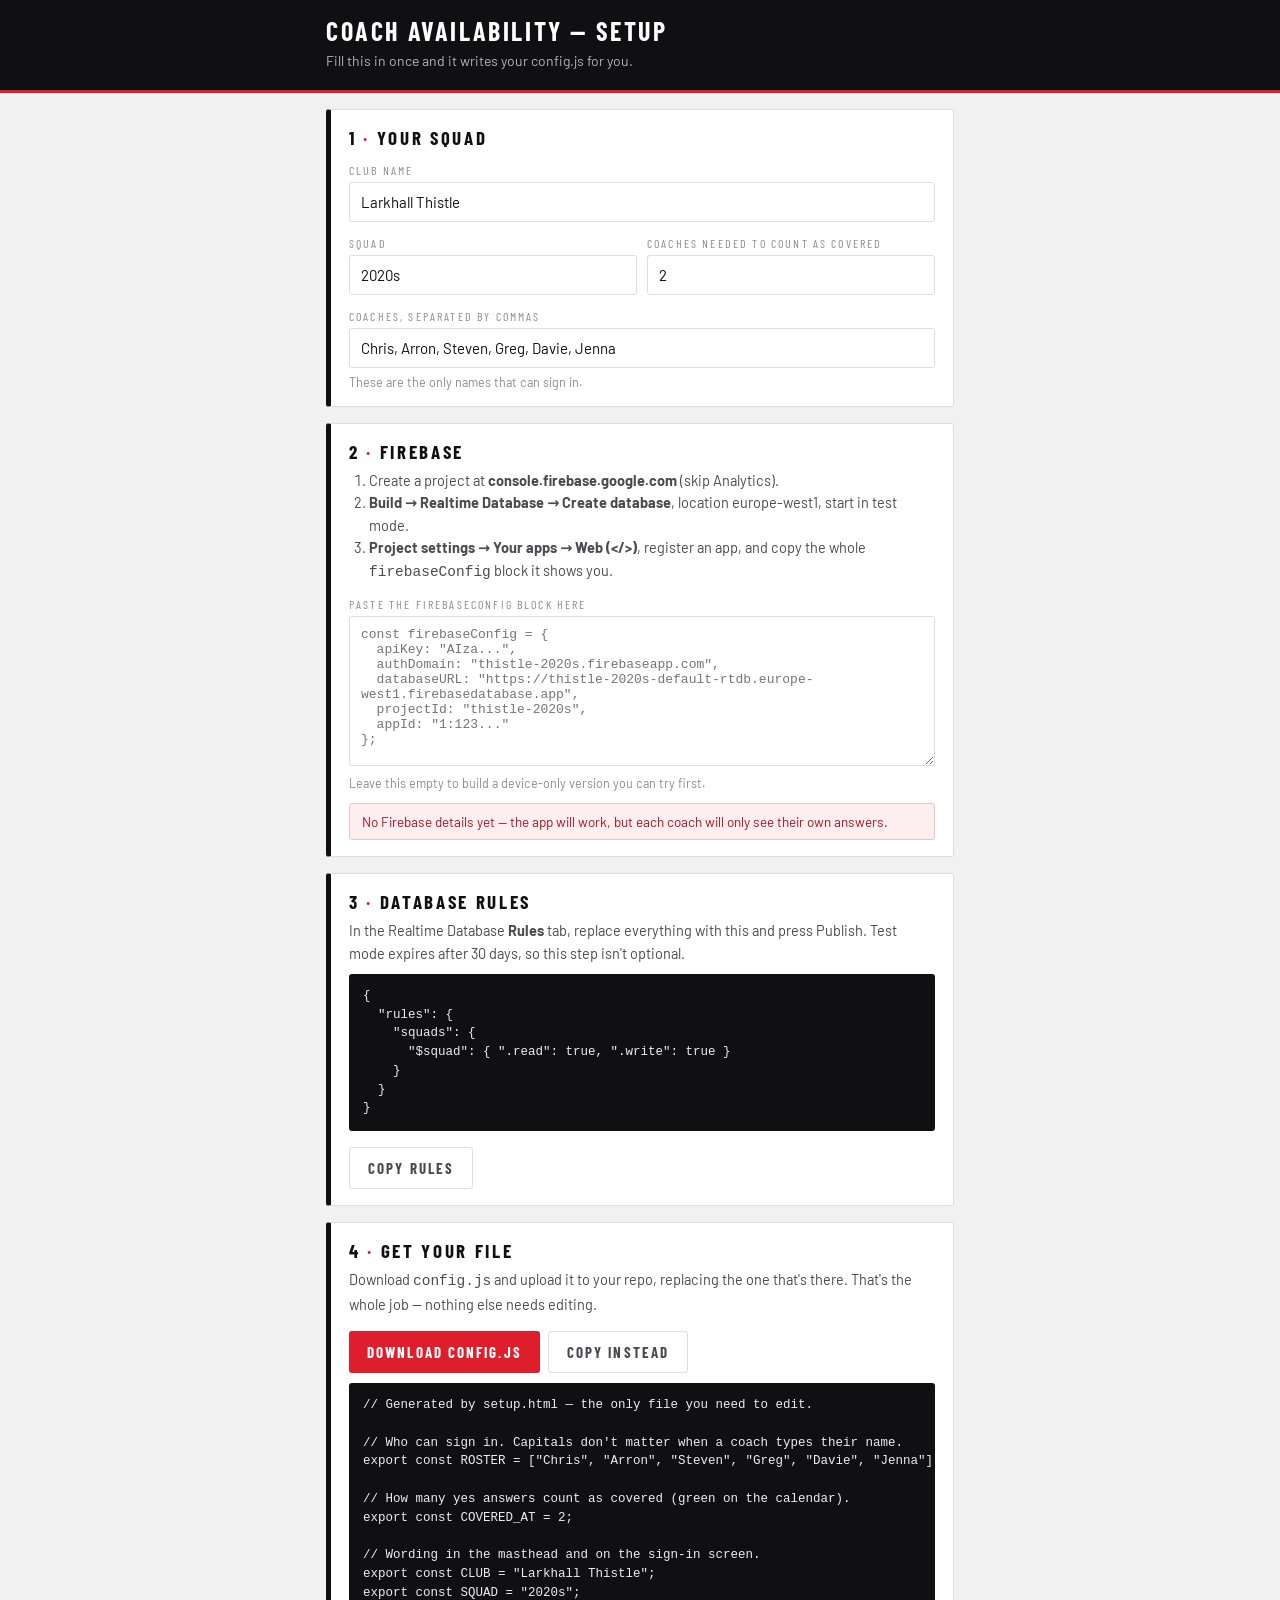
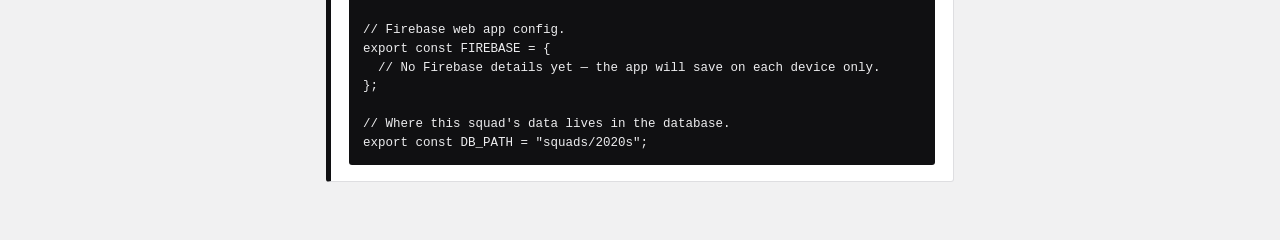
<file: setup.html>
<!DOCTYPE html>
<html lang="en-GB">
<head>
<meta charset="utf-8" />
<meta name="viewport" content="width=device-width, initial-scale=1" />
<title>Setup — Coach Availability</title>
<link rel="preconnect" href="https://fonts.googleapis.com" />
<link rel="preconnect" href="https://fonts.gstatic.com" crossorigin />
<link href="https://fonts.googleapis.com/css2?family=Barlow+Condensed:wght@600;700&family=Barlow:wght@400;500;600&family=Barlow:wght@400&display=swap" rel="stylesheet" />
<style>
  :root { --ink:#101012; --ink2:#4A4A50; --ink3:#8A8A92; --line:#DEDEE1; --red:#DE1E2D;
          --green:#1E8A4B; --disp:'Barlow Condensed',Arial Narrow,sans-serif; --body:'Barlow',system-ui,sans-serif; }
  * { box-sizing: border-box; }
  body { margin:0; background:#F1F1F2; color:var(--ink); font-family:var(--body); padding:0 0 60px; }
  header { background:var(--ink); color:#fff; border-bottom:3px solid var(--red); padding:18px 0; }
  .wrap { max-width:660px; margin:0 auto; padding:0 16px; }
  h1 { font-family:var(--disp); font-weight:700; letter-spacing:.1em; text-transform:uppercase;
       font-size:26px; margin:0; line-height:1; }
  header p { margin:6px 0 0; color:#B4B4BC; font-size:14px; }
  .step { background:#fff; border:1px solid var(--line); border-left:5px solid var(--ink);
          border-radius:3px; padding:16px 18px; margin-top:16px; }
  .step[data-done="true"] { border-left-color:var(--green); }
  h2 { font-family:var(--disp); font-size:19px; letter-spacing:.14em; text-transform:uppercase; margin:0 0 6px; }
  h2 span { color:var(--red); }
  p, li { font-size:14.5px; color:var(--ink2); line-height:1.55; }
  p { margin:0 0 10px; }
  ol { margin:0 0 4px; padding-left:20px; }
  label { display:block; font-family:var(--disp); font-size:12px; letter-spacing:.18em;
          text-transform:uppercase; color:var(--ink3); margin:14px 0 5px; }
  input, textarea { width:100%; padding:10px 11px; border:1.5px solid var(--line); border-radius:3px;
          font-family:var(--body); font-size:15px; color:var(--ink); background:#fff; }
  textarea { font-family:ui-monospace,Menlo,Consolas,monospace; font-size:13px; min-height:150px; resize:vertical; }
  input:focus, textarea:focus { outline:2px solid var(--red); outline-offset:1px; border-color:var(--red); }
  .row { display:flex; gap:10px; flex-wrap:wrap; }
  .row > * { flex:1 1 180px; min-width:0; }
  button { font-family:var(--disp); font-size:15px; font-weight:700; letter-spacing:.14em;
           text-transform:uppercase; border:0; border-radius:3px; padding:11px 18px; cursor:pointer; }
  .primary { background:var(--red); color:#fff; }
  .primary:hover { background:#A81422; }
  .primary:disabled { background:#C4C4CA; cursor:not-allowed; }
  .ghost { background:#fff; color:var(--ink2); border:1.5px solid var(--line); }
  .ghost:hover { border-color:var(--ink); color:var(--ink); }
  .actions { display:flex; gap:8px; margin-top:16px; flex-wrap:wrap; }
  pre { background:#101012; color:#EDEDEF; padding:13px 14px; border-radius:3px; overflow-x:auto;
        font-size:12.5px; line-height:1.5; margin:10px 0 0; }
  .status { font-size:13.5px; margin-top:12px; padding:9px 12px; border-radius:3px; }
  .ok { background:#EAF6EF; border:1px solid #B7DEC7; color:#146137; }
  .bad { background:#FDEEEF; border:1px solid #F6BFC4; color:#A81422; }
  .field-note { font-size:12.5px; color:var(--ink3); margin-top:6px; }
</style>
</head>
<body>
<header><div class="wrap">
  <h1>Coach Availability — Setup</h1>
  <p>Fill this in once and it writes your config.js for you.</p>
</div></header>

<div class="wrap">

  <div class="step">
    <h2>1 <span>·</span> Your squad</h2>
    <label for="club">Club name</label>
    <input id="club" value="Larkhall Thistle" />
    <div class="row">
      <div>
        <label for="squad">Squad</label>
        <input id="squad" value="2020s" />
      </div>
      <div>
        <label for="covered">Coaches needed to count as covered</label>
        <input id="covered" type="number" min="1" max="10" value="2" />
      </div>
    </div>
    <label for="roster">Coaches, separated by commas</label>
    <input id="roster" value="Chris, Arron, Steven, Greg, Davie, Jenna" />
    <div class="field-note">These are the only names that can sign in.</div>
  </div>

  <div class="step">
    <h2>2 <span>·</span> Firebase</h2>
    <ol>
      <li>Create a project at <strong>console.firebase.google.com</strong> (skip Analytics).</li>
      <li><strong>Build → Realtime Database → Create database</strong>, location europe-west1, start in test mode.</li>
      <li><strong>Project settings → Your apps → Web (&lt;/&gt;)</strong>, register an app, and copy the whole <code>firebaseConfig</code> block it shows you.</li>
    </ol>
    <label for="paste">Paste the firebaseConfig block here</label>
    <textarea id="paste" spellcheck="false" placeholder="const firebaseConfig = {&#10;  apiKey: &quot;AIza...&quot;,&#10;  authDomain: &quot;thistle-2020s.firebaseapp.com&quot;,&#10;  databaseURL: &quot;https://thistle-2020s-default-rtdb.europe-west1.firebasedatabase.app&quot;,&#10;  projectId: &quot;thistle-2020s&quot;,&#10;  appId: &quot;1:123...&quot;&#10;};"></textarea>
    <div class="field-note">Leave this empty to build a device-only version you can try first.</div>
    <div id="parse"></div>
  </div>

  <div class="step">
    <h2>3 <span>·</span> Database rules</h2>
    <p>In the Realtime Database <strong>Rules</strong> tab, replace everything with this and press Publish. Test mode expires after 30 days, so this step isn't optional.</p>
    <pre id="rules">{
  "rules": {
    "squads": {
      "$squad": { ".read": true, ".write": true }
    }
  }
}</pre>
    <div class="actions"><button class="ghost" id="copyRules">Copy rules</button></div>
  </div>

  <div class="step">
    <h2>4 <span>·</span> Get your file</h2>
    <p>Download <code>config.js</code> and upload it to your repo, replacing the one that's there. That's the whole job — nothing else needs editing.</p>
    <div class="actions">
      <button class="primary" id="download">Download config.js</button>
      <button class="ghost" id="copyConfig">Copy instead</button>
    </div>
    <div id="status"></div>
    <pre id="preview"></pre>
  </div>

</div>

<script>
const $ = (id) => document.getElementById(id);
const KEYS = ["apiKey","authDomain","databaseURL","projectId","storageBucket","messagingSenderId","appId"];

// Lenient on purpose — copes with the JS snippet, bare braces, or JSON.
function parseConfig(text) {
  const out = {};
  const re = /["']?([A-Za-z]+)["']?\s*:\s*["'`]([^"'`]+)["'`]/g;
  let m;
  while ((m = re.exec(text)) !== null) {
    if (KEYS.includes(m[1])) out[m[1]] = m[2].trim();
  }
  return out;
}

const currentConfig = () => parseConfig($("paste").value);
const quote = (s) => '"' + String(s).replace(/\\/g, "\\\\").replace(/"/g, '\\"') + '"';

function buildFile() {
  const club = $("club").value.trim() || "Larkhall Thistle";
  const squad = $("squad").value.trim() || "2020s";
  const covered = Math.max(1, Math.min(10, Number($("covered").value) || 2));
  const roster = $("roster").value.split(",").map((s) => s.trim()).filter(Boolean);
  const cfg = currentConfig();
  const slug = squad.toLowerCase().replace(/[^a-z0-9-]+/g, "-").replace(/^-|-$/g, "") || "squad";

  const found = KEYS.filter((k) => cfg[k]);
  const fb = found.length
    ? "{\n" + found.map((k) => "  " + k + ": " + quote(cfg[k]) + ",").join("\n") + "\n}"
    : "{\n  // No Firebase details yet — the app will save on each device only.\n}";

  return [
    "// Generated by setup.html — the only file you need to edit.",
    "",
    "// Who can sign in. Capitals don't matter when a coach types their name.",
    "export const ROSTER = [" + roster.map(quote).join(", ") + "];",
    "",
    "// How many yes answers count as covered (green on the calendar).",
    "export const COVERED_AT = " + covered + ";",
    "",
    "// Wording in the masthead and on the sign-in screen.",
    "export const CLUB = " + quote(club) + ";",
    "export const SQUAD = " + quote(squad) + ";",
    "",
    "// Firebase web app config.",
    "export const FIREBASE = " + fb + ";",
    "",
    "// Where this squad's data lives in the database.",
    "export const DB_PATH = " + quote("squads/" + slug) + ";",
    "",
  ].join("\n");
}

function refresh() {
  const cfg = currentConfig();
  const found = KEYS.filter((k) => cfg[k]);
  const pasted = $("paste").value.trim().length > 0;
  const step = $("paste").closest(".step");

  let msg;
  if (!pasted) {
    msg = '<div class="status bad">No Firebase details yet — the app will work, but each coach will only see their own answers.</div>';
    step.dataset.done = "false";
  } else if (!cfg.databaseURL) {
    msg = '<div class="status bad">Found ' + found.length + ' values but no databaseURL. Open Realtime Database in Firebase and copy the URL shown at the top — without it nothing is shared.</div>';
    step.dataset.done = "false";
  } else {
    msg = '<div class="status ok">Looks right — found ' + found.join(", ") + '.</div>';
    step.dataset.done = "true";
  }
  $("parse").innerHTML = msg;
  $("preview").textContent = buildFile();
}

["club","squad","covered","roster","paste"].forEach((id) => $(id).addEventListener("input", refresh));

$("download").addEventListener("click", () => {
  const blob = new Blob([buildFile()], { type: "text/javascript" });
  const a = document.createElement("a");
  a.href = URL.createObjectURL(blob);
  a.download = "config.js";
  document.body.appendChild(a);
  a.click();
  a.remove();
  URL.revokeObjectURL(a.href);
  $("status").innerHTML = '<div class="status ok">Downloaded. Upload it to your repo, replacing the config.js that is there.</div>';
});

async function copy(text, where) {
  try {
    await navigator.clipboard.writeText(text);
    $(where).innerHTML = '<div class="status ok">Copied.</div>';
  } catch (e) {
    $(where).innerHTML = '<div class="status bad">Could not copy automatically — select the text below and copy it by hand.</div>';
  }
}

$("copyConfig").addEventListener("click", () => copy(buildFile(), "status"));
$("copyRules").addEventListener("click", () => copy($("rules").textContent, "status"));

refresh();
</script>
</body>
</html>
</file>
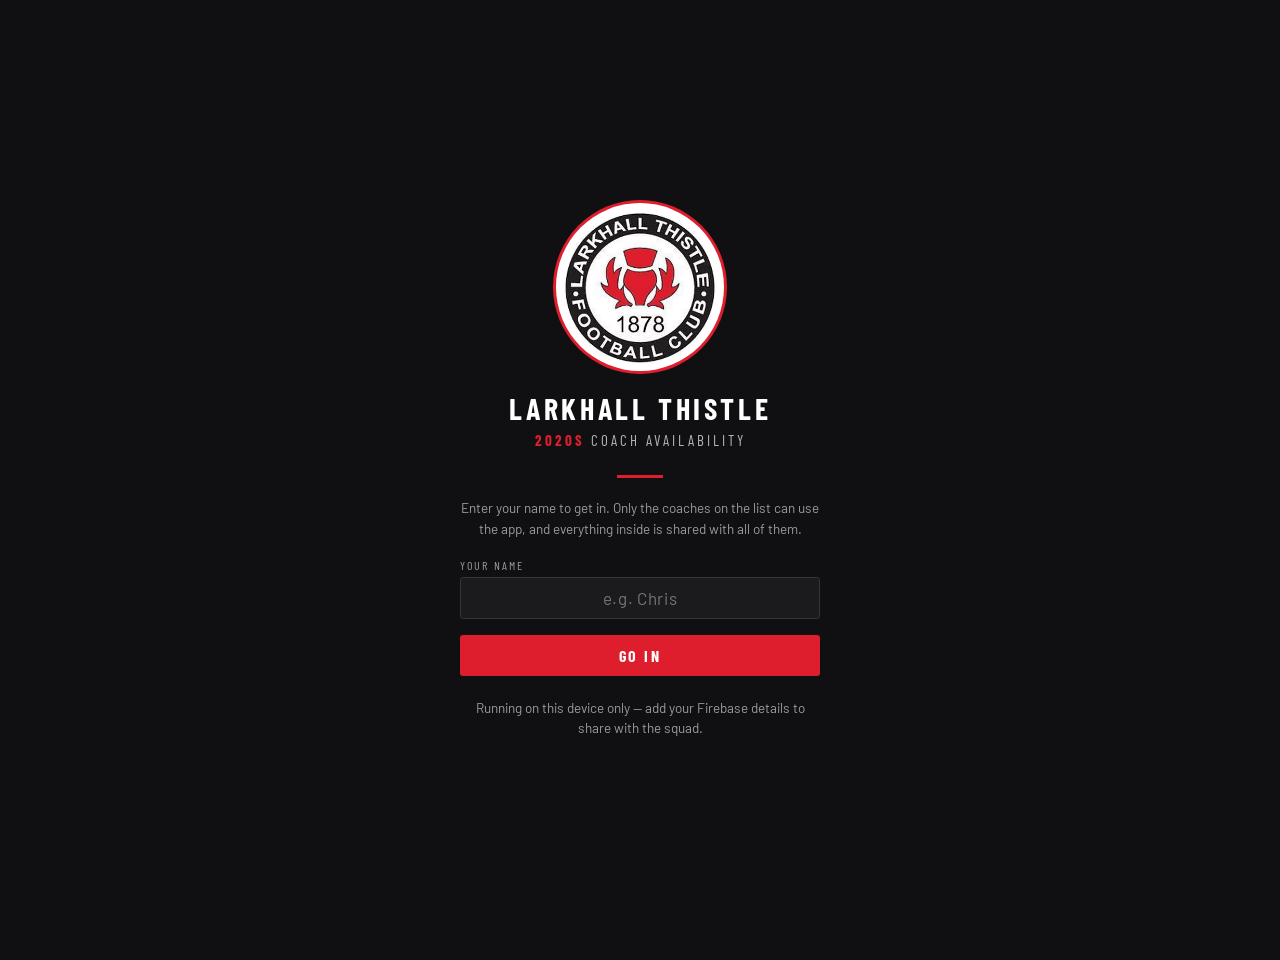
<file: standalone.html>
<!DOCTYPE html>
<html lang="en-GB">
<head>
<meta charset="utf-8" />
<meta name="viewport" content="width=device-width, initial-scale=1, viewport-fit=cover" />
<title>Larkhall Thistle 2020s — Coach Availability</title>
<meta name="description" content="Who's covering training and games for the Larkhall Thistle 2020s." />
<meta name="theme-color" content="#101012" />
<meta property="og:title" content="Larkhall Thistle 2020s — Coach Availability" />
<meta property="og:description" content="Say yes, maybe or no to training and games." />
<meta property="og:type" content="website" />
<link rel="icon" href="[data-uri]" />
<link rel="apple-touch-icon" href="[data-uri]" />
<meta name="apple-mobile-web-app-capable" content="yes" />
<meta name="apple-mobile-web-app-status-bar-style" content="black" />
<meta name="apple-mobile-web-app-title" content="Thistle 2020s" />
<link rel="preconnect" href="https://fonts.googleapis.com" />
<link rel="preconnect" href="https://fonts.gstatic.com" crossorigin />
<link href="https://fonts.googleapis.com/css2?family=Barlow+Condensed:wght@500;600;700&family=Barlow:wght@400;500;600;700&display=swap" rel="stylesheet" />
<style>
/* Larkhall Thistle 2020s — Coach Availability */
html, body { margin: 0; padding: 0; background: #F1F1F2; }
body { -webkit-tap-highlight-color: rgba(222,30,45,.15); }
.ca * { box-sizing: border-box; }
.ca {
  --ink: #101012;
  --ink-2: #4A4A50;
  --ink-3: #8A8A92;
  --paper: #F1F1F2;
  --card: #FFFFFF;
  --line: #DEDEE1;
  --red: #DE1E2D;
  --red-dk: #A81422;
  --red-soft: #F6BFC4;
  --green: #1E8A4B;
  --disp: 'Barlow Condensed', 'Arial Narrow', system-ui, sans-serif;
  --body: 'Barlow', system-ui, -apple-system, sans-serif;
  font-family: var(--body);
  background: var(--paper);
  color: var(--ink);
  min-height: 100vh;
  padding: 0 0 52px;
  -webkit-font-smoothing: antialiased;
}
.ca .wrap { max-width: 640px; margin: 0 auto; padding: 0 14px; }

/* ---- masthead ---- */
.ca .top { position: relative; background: var(--ink); color: #fff; overflow: hidden;
  border-bottom: 3px solid var(--red); padding: 15px 0 16px; margin-bottom: 18px; }
.ca .watermark { position: absolute; right: -34px; top: -30px; width: 190px; opacity: .07;
  pointer-events: none; user-select: none; }
.ca .toprow { position: relative; display: flex; align-items: center; gap: 13px; }
.ca .crest { width: 50px; height: 50px; flex: none; border-radius: 50%; background: #fff; padding: 2px; }
.ca .club { flex: 1; min-width: 0; }
.ca .club h1 { margin: 0; font-family: var(--disp); font-weight: 700; font-size: 25px; line-height: .98;
  letter-spacing: .1em; text-transform: uppercase; }
.ca .club .sub { display: flex; align-items: baseline; gap: 7px; margin-top: 4px;
  font-family: var(--disp); font-size: 15px; letter-spacing: .17em; text-transform: uppercase; color: #B4B4BC; }
.ca .club .sub b { color: var(--red); font-weight: 700; letter-spacing: .1em; }
.ca .who { display: inline-flex; align-items: center; justify-content: center; gap: 8px;
  background: rgba(255,255,255,.08); border: 1px solid rgba(255,255,255,.18); color: #fff;
  border-radius: 999px; padding: 4px 13px 4px 4px; cursor: pointer; flex: none; line-height: 1; }
.ca .who .name { display: block; font-family: var(--disp); font-size: 15px; font-weight: 600;
  letter-spacing: .08em; text-transform: uppercase; line-height: 1; margin-right: -.08em;
  padding-top: 2px; }
.ca .who .chip { width: 28px; height: 28px; font-size: 13px; background: var(--red);
  border: 1.5px solid var(--red); color: #fff; }
.ca .who:hover { background: rgba(255,255,255,.16); }

/* ---- tabs ---- */
.ca .tabs { display: flex; border: 1.5px solid var(--ink); border-radius: 4px; overflow: hidden; margin-bottom: 16px; }
.ca .tab { flex: 1; border: 0; background: #fff; padding: 10px 0; font-family: var(--disp); font-size: 16px;
  font-weight: 600; letter-spacing: .16em; text-transform: uppercase; color: var(--ink-2); cursor: pointer; }
.ca .tab + .tab { border-left: 1.5px solid var(--ink); }
.ca .tab[data-on="true"] { background: var(--ink); color: #fff; }

/* ---- calendar ---- */
.ca .cal { background: var(--card); border: 1.5px solid var(--ink); border-radius: 4px; padding: 12px 10px 6px; }
.ca .calhead { display: flex; align-items: center; justify-content: space-between; padding: 2px 4px 12px; }
.ca .month { font-family: var(--disp); font-size: 22px; font-weight: 700; letter-spacing: .16em; text-transform: uppercase; }
.ca .month b { color: var(--red); font-weight: 700; }
.ca .nav { display: flex; gap: 6px; }
.ca .navbtn { width: 34px; height: 34px; border-radius: 3px; border: 1.5px solid var(--ink);
  background: #fff; color: var(--ink); font-size: 16px; line-height: 1; cursor: pointer; }
.ca .navbtn:hover { background: var(--ink); color: #fff; }
.ca .dow { display: grid; grid-template-columns: repeat(7,1fr); gap: 2px; margin-bottom: 5px;
  border-bottom: 1px solid var(--line); padding-bottom: 6px; }
.ca .dow div { text-align: center; font-family: var(--disp); font-size: 12px; letter-spacing: .18em;
  color: var(--ink-3); text-transform: uppercase; }
.ca .grid { display: grid; grid-template-columns: repeat(7,1fr); gap: 2px; }
.ca .cell { aspect-ratio: 1 / 1.05; border: 0; background: transparent; border-radius: 3px; cursor: pointer;
  display: flex; flex-direction: column; align-items: center; justify-content: flex-start;
  padding: 6px 2px 4px; gap: 5px; font-family: var(--disp); font-size: 18px; font-weight: 600; color: var(--ink); }
.ca .cell:disabled { cursor: default; color: #D2D2D6; }
.ca .cell:hover:not(:disabled) { background: #F0F0F1; }
.ca .cell[data-sel="true"] { background: var(--ink); color: #fff; }
.ca .cell[data-today="true"] { box-shadow: inset 0 0 0 2px var(--red); }
.ca .bars { display: flex; flex-direction: column; gap: 2px; width: 60%; }
.ca .bar { height: 3px; }
.ca .legend { display: flex; flex-wrap: wrap; gap: 14px; padding: 11px 6px 6px; font-size: 11.5px; color: var(--ink-3);
  border-top: 1px solid var(--line); margin-top: 6px; }
.ca .legend i { display: inline-block; width: 15px; height: 3px; margin-right: 5px; vertical-align: middle; }

/* ---- day panel ---- */
.ca .panel { margin-top: 20px; }
.ca .panelhead { display: flex; align-items: center; justify-content: space-between; margin-bottom: 10px;
  border-bottom: 2px solid var(--ink); padding-bottom: 7px; }
.ca .daytitle { font-family: var(--disp); font-size: 21px; font-weight: 700; letter-spacing: .14em; text-transform: uppercase; }
.ca .add { border: 0; background: var(--red); color: #fff; font-family: var(--disp); font-size: 15px;
  font-weight: 700; letter-spacing: .14em; text-transform: uppercase; padding: 8px 15px; border-radius: 3px; cursor: pointer; }
.ca .add:hover { background: var(--red-dk); }

/* ---- session card ---- */
.ca .card { background: var(--card); border: 1px solid var(--line); border-left: 5px solid var(--red);
  border-radius: 3px; padding: 13px 15px; margin-bottom: 11px; }
.ca .card[data-cover="ok"] { border-left-color: var(--green); }
.ca .card[data-cover="thin"] { border-left-color: var(--ink); }
.ca .cardtop { display: flex; align-items: flex-start; justify-content: space-between; gap: 10px; }
.ca .kind { font-family: var(--disp); font-size: 11.5px; font-weight: 700; letter-spacing: .2em;
  text-transform: uppercase; color: var(--ink-3); }
.ca .kind[data-k="match"] { color: var(--red); }
.ca .kind em { font-style: normal; color: var(--ink-3); }
.ca .title { font-size: 18px; font-weight: 600; margin: 2px 0 3px; line-height: 1.2; }
.ca .meta { font-size: 13px; color: var(--ink-2); }
.ca .cardacts { display: flex; gap: 2px; flex: none; }
.ca .mini { border: 0; background: transparent; color: var(--ink-3); font-size: 12px; cursor: pointer;
  padding: 3px 6px; border-radius: 3px; white-space: nowrap; font-family: var(--body); }
.ca .mini:hover { color: #fff; background: var(--ink); }
.ca .mini[data-danger="true"]:hover { background: var(--red); }

.ca .confirm { background: #FAFAFB; border: 1px solid var(--line); border-radius: 3px; padding: 11px 12px; margin-top: 11px; }
.ca .confirm p { margin: 0 0 9px; font-size: 13.5px; color: var(--ink-2); }
.ca .confirm .actions { margin: 0; }

.ca .seg { display: flex; gap: 6px; margin: 13px 0 8px; }
.ca .segbtn { flex: 1; padding: 10px 0; border-radius: 3px; border: 1.5px solid var(--line); background: #fff;
  font-family: var(--disp); font-size: 16px; font-weight: 600; letter-spacing: .16em; text-transform: uppercase;
  color: var(--ink-2); cursor: pointer; }
.ca .segbtn:hover { border-color: var(--ink); color: var(--ink); }
.ca .segbtn[data-on="true"][data-v="yes"] { background: var(--green); border-color: var(--green); color: #fff; }
.ca .segbtn[data-on="true"][data-v="maybe"] { background: #fff; border-color: var(--ink); color: var(--ink); }
.ca .segbtn[data-on="true"][data-v="no"] { background: var(--red); border-color: var(--red); color: #fff; }

.ca .noteline { display: flex; margin-bottom: 11px; }
.ca .noteline input { padding: 8px 10px; font-size: 14px; }

.ca .sheet { display: flex; flex-wrap: wrap; gap: 5px; align-items: center; }
.ca .chip { width: 31px; height: 31px; border-radius: 50%; display: flex; align-items: center; justify-content: center;
  font-family: var(--disp); font-size: 14px; font-weight: 700; letter-spacing: .04em; background: #fff;
  border: 1.5px dashed #C4C4CA; color: var(--ink-3); flex: none; }
.ca .chip[data-v="yes"] { background: var(--green); border: 1.5px solid var(--green); color: #fff; }
.ca .chip[data-v="maybe"] { background: #fff; border: 1.5px solid var(--ink); color: var(--ink); }
.ca .chip[data-v="no"] { background: var(--red); border: 1.5px solid var(--red); color: #fff; }
.ca .chip[data-me="true"] { outline: 2px solid var(--ink); outline-offset: 2px; }
.ca .tally { font-family: var(--disp); font-size: 14px; letter-spacing: .1em; text-transform: uppercase;
  color: var(--ink-2); margin-top: 10px; }
.ca .tally b { color: var(--green); font-weight: 700; }
.ca .notes { margin-top: 10px; border-top: 1px solid var(--line); padding-top: 9px; }
.ca .notes div { font-size: 13px; color: var(--ink-2); margin-bottom: 3px; }
.ca .notes b { font-weight: 600; color: var(--ink); }

/* ---- forms ---- */
.ca .form { background: var(--card); border: 1.5px solid var(--ink); border-radius: 3px; padding: 15px; margin-bottom: 12px; }
.ca .row { display: flex; gap: 8px; }
.ca .row > * { flex: 1 1 0; min-width: 0; }
.ca label { display: block; font-family: var(--disp); font-size: 12px; letter-spacing: .18em;
  text-transform: uppercase; color: var(--ink-3); margin: 12px 0 5px; }
.ca input, .ca select { width: 100%; max-width: 100%; min-width: 0; padding: 10px 11px;
  border: 1.5px solid var(--line); border-radius: 3px; font-family: var(--body); font-size: 15px;
  color: var(--ink); background: #fff; }
.ca input[type="date"], .ca input[type="time"] { -webkit-appearance: none; appearance: none;
  padding: 10px 8px; font-size: 14.5px; display: block; }
.ca input[type="date"]::-webkit-date-and-time-value,
.ca input[type="time"]::-webkit-date-and-time-value { text-align: left; margin: 0; }
.ca .hint { font-size: 12.5px; color: var(--red); margin-top: 8px; }
.ca input:focus, .ca select:focus { outline: 2px solid var(--red); outline-offset: 1px; border-color: var(--red); }
.ca button:focus-visible { outline: 2px solid var(--red); outline-offset: 2px; }
.ca .check { display: flex; align-items: center; gap: 9px; margin-top: 14px; }
.ca .check input { width: 18px; height: 18px; flex: none; accent-color: var(--red); }
.ca .check span { font-size: 14.5px; color: var(--ink-2); }
.ca .weeks { display: flex; align-items: center; gap: 9px; margin-top: 10px; font-size: 14.5px; color: var(--ink-2); }
.ca .weeks input { width: 76px; }
.ca .kindpick { display: flex; border: 1.5px solid var(--ink); border-radius: 3px; overflow: hidden; }
.ca .kindpick button { flex: 1; padding: 10px 0; border: 0; background: #fff; font-family: var(--disp); font-size: 15px;
  font-weight: 600; letter-spacing: .16em; text-transform: uppercase; color: var(--ink-2); cursor: pointer; }
.ca .kindpick button + button { border-left: 1.5px solid var(--ink); }
.ca .kindpick button[data-on="true"] { background: var(--ink); color: #fff; }
.ca .actions { display: flex; gap: 8px; margin-top: 16px; }
.ca .primary { flex: 1; padding: 11px 0; border: 0; border-radius: 3px; background: var(--red); color: #fff;
  font-family: var(--disp); font-size: 16px; font-weight: 700; letter-spacing: .16em; text-transform: uppercase; cursor: pointer; }
.ca .primary:hover { background: var(--red-dk); }
.ca .primary:disabled { background: #C4C4CA; cursor: not-allowed; }
.ca .danger { flex: 1; padding: 11px 8px; border: 0; border-radius: 3px; background: var(--ink); color: #fff;
  font-family: var(--disp); font-size: 15px; font-weight: 600; letter-spacing: .1em; text-transform: uppercase; cursor: pointer; }
.ca .danger:hover { background: var(--red); }
.ca .ghost { padding: 11px 16px; border: 1.5px solid var(--line); border-radius: 3px; background: #fff;
  font-family: var(--disp); font-size: 16px; font-weight: 600; letter-spacing: .12em; text-transform: uppercase;
  color: var(--ink-2); cursor: pointer; }
.ca .ghost:hover { border-color: var(--ink); color: var(--ink); }

.ca .empty { background: var(--card); border: 1px dashed #C4C4CA; border-radius: 3px; padding: 24px 16px;
  text-align: center; color: var(--ink-2); font-size: 14px; }
.ca .note { text-align: center; font-size: 12px; color: var(--ink-3); margin-top: 22px; line-height: 1.7; }
.ca .err { background: #FDEEEF; border: 1px solid var(--red-soft); color: var(--red-dk); border-radius: 3px;
  padding: 9px 12px; font-size: 13px; margin-bottom: 12px; }
.ca .linkish { background: none; border: 0; color: var(--ink-3); text-decoration: underline; font-size: 12px;
  cursor: pointer; font-family: var(--body); }

/* ---- sign in ---- */
.ca.gate { background: var(--ink); display: flex; align-items: center; justify-content: center; padding: 30px 14px; }
.ca .gatebox { width: 100%; max-width: 360px; text-align: center; color: #fff; }
.ca .gatecrest { width: 168px; height: 168px; margin: 0 auto 22px; display: block; background: #fff;
  border-radius: 50%; padding: 6px; box-shadow: 0 0 0 3px var(--red); }
.ca .gatebox h1 { margin: 0; font-family: var(--disp); font-weight: 700; font-size: 30px; line-height: 1;
  letter-spacing: .12em; text-transform: uppercase; }
.ca .gatebox .sub { font-family: var(--disp); font-size: 15px; letter-spacing: .2em; text-transform: uppercase;
  color: #B4B4BC; margin: 8px 0 26px; }
.ca .gatebox .sub b { color: var(--red); }
.ca .gatebox p { font-size: 13.5px; color: #9A9AA2; line-height: 1.55; margin: 0 0 18px; }
.ca .gatebox label { color: #9A9AA2; text-align: left; }
.ca .gatebox input { background: #1B1B1E; border-color: #34343A; color: #fff; text-align: center;
  font-size: 17px; letter-spacing: .04em; }
.ca .rule { width: 46px; height: 3px; background: var(--red); margin: 16px auto 20px; }
@media (prefers-reduced-motion: no-preference) {
  .ca .card, .ca .cell, .ca .navbtn, .ca .mini { transition: background .13s ease, color .13s ease, border-color .13s ease; }
}
@media (max-width: 430px) {
  .ca .club h1 { font-size: 21px; }
  .ca .club .sub { font-size: 13px; letter-spacing: .13em; }
  .ca .crest { width: 42px; height: 42px; }
  .ca .who .chip { display: none; }
  .ca .who { padding: 6px 12px; }
  .ca .who .name { margin-right: 0; }
  .ca .gatecrest { width: 140px; height: 140px; }
}

</style>
</head>
<body>
  <div id="app" class="ca">
    <div class="wrap"><p class="note" style="margin-top:60px">Opening the diary…</p></div>
  </div>
<script type="module">
/* ===================================================================
   SETTINGS — the only part you need to change.
   =================================================================== */

// Who can sign in. A coach types their name exactly as written here
// (capitals don't matter).
const ROSTER = ["Chris", "Arron", "Steven", "Greg", "Davie", "Jenna"];

// How many "yes" answers count as covered (green on the calendar).
const COVERED_AT = 2;

// Wording in the masthead and on the sign-in screen.
const CLUB = "Larkhall Thistle";
const SQUAD = "2020s";

// Paste your Firebase web app config between the braces. Until you do, the app
// saves only on the device you're using — nothing is shared.
const FIREBASE = {
  // apiKey: "...",
  // authDomain: "your-project.firebaseapp.com",
  // databaseURL: "https://your-project-default-rtdb.europe-west1.firebasedatabase.app",
  // projectId: "your-project",
  // appId: "..."
};

// Where this squad's data lives in the database.
const DB_PATH = "squads/2020s";

/* =================== end of settings — app code below =============== */

const BADGE_DATA = "[data-uri]";


/* ------------------------------------------------------------------ setup */

const BADGE = BADGE_DATA;
const ME_KEY = "thistle:me";
const LOCAL_KEY = "thistle:data";

const COACHES = ROSTER.map((name) => ({ id: name.toLowerCase(), name, initial: name[0].toUpperCase() }));
const coachById = (id) => COACHES.find((c) => c.id === id);

const WEEKDAYS = ["Mon", "Tue", "Wed", "Thu", "Fri", "Sat", "Sun"];
const MONTHS = ["January","February","March","April","May","June","July","August","September","October","November","December"];
const SHORT_MONTHS = ["Jan","Feb","Mar","Apr","May","Jun","Jul","Aug","Sep","Oct","Nov","Dec"];

const pad = (n) => String(n).padStart(2, "0");
const iso = (d) => `${d.getFullYear()}-${pad(d.getMonth() + 1)}-${pad(d.getDate())}`;
const fromIso = (s) => { const [y, m, d] = String(s).split("-").map(Number); return new Date(y, m - 1, d); };
const longDate = (s) => {
  const d = fromIso(s);
  if (isNaN(d)) return "";
  return `${WEEKDAYS[(d.getDay() + 6) % 7]} ${d.getDate()} ${SHORT_MONTHS[d.getMonth()]}`;
};
const addWeeks = (s, n) => { const d = fromIso(s); d.setDate(d.getDate() + n * 7); return iso(d); };
const plusHour = (t) => { if (!t) return ""; const [h, m] = t.split(":").map(Number); return `${pad((h + 1) % 24)}:${pad(m)}`; };
const uid = () => Math.random().toString(36).slice(2, 10);
const esc = (s) => String(s ?? "").replace(/[&<>"']/g, (c) => ({ "&": "&amp;", "<": "&lt;", ">": "&gt;", '"': "&quot;", "'": "&#39;" }[c]));

// Answers are stored as { v, note }; older plain-string answers still read fine.
const answerOf = (a) => (typeof a === "string" ? a : a && a.v) || null;
const noteOf = (a) => (a && typeof a === "object" && a.note) || "";

const today = iso(new Date());

/* ---------------------------------------------------------------- storage */

// Two modes. With a Firebase config the squad shares one live database and
// changes appear on everyone's phone. Without one, the app falls back to this
// device only, so you can try it before setting Firebase up.
const store = {
  mode: "local",
  db: null, ref: null, fb: null,

  async start(onChange) {
    if (FIREBASE && FIREBASE.databaseURL) {
      try {
        const [{ initializeApp }, dbMod] = await Promise.all([
          import("https://www.gstatic.com/firebasejs/10.12.2/firebase-app.js"),
          import("https://www.gstatic.com/firebasejs/10.12.2/firebase-database.js"),
        ]);
        this.fb = dbMod;
        const app = initializeApp(FIREBASE);
        this.db = dbMod.getDatabase(app);
        this.ref = dbMod.ref(this.db, DB_PATH);
        this.mode = "cloud";
        dbMod.onValue(this.ref, (snap) => onChange(normalise(snap.val())), () => {
          state.error = "Can't reach the database right now. Answers won't save until it's back.";
          render();
        });
        return;
      } catch (e) {
        console.error(e);
        state.error = "Couldn't connect to the database, so this is running on your device only.";
      }
    }
    let local = null;
    try { local = JSON.parse(localStorage.getItem(LOCAL_KEY)); } catch { /* first run */ }
    onChange(normalise(local));
  },

  // Firebase transactions merge two coaches answering at the same moment
  // instead of one overwriting the other.
  async apply(updater) {
    if (this.mode === "cloud") {
      try {
        await this.fb.runTransaction(this.ref, (current) => updater(normalise(current)));
      } catch (e) {
        console.error(e);
        state.error = "That didn't save. Check your connection and try again.";
        render();
      }
    } else {
      state.data = updater(normalise(state.data));
      try { localStorage.setItem(LOCAL_KEY, JSON.stringify(state.data)); } catch { /* private mode */ }
      render();
    }
  },
};

// Firebase drops empty objects and arrays, so put the shape back every time.
function normalise(raw) {
  const d = raw && typeof raw === "object" ? raw : {};
  const sessions = Array.isArray(d.sessions) ? d.sessions : Object.values(d.sessions || {});
  return { sessions: sessions.filter(Boolean), responses: d.responses || {} };
}

/* ------------------------------------------------------------------ state */

const state = {
  data: { sessions: [], responses: {} },
  meId: null,
  ready: false,
  error: "",
  gateError: "",
  entry: "",
  view: "calendar",
  cursor: { y: new Date().getFullYear(), m: new Date().getMonth() },
  selected: today,
  adding: false,
  editingId: null,
  confirmingId: null,
  form: null,
};

const app = document.getElementById("app");

/* --------------------------------------------------------------- rendering */

const coverOf = (id) => {
  const yes = Object.values(state.data.responses[id] || {}).filter((a) => answerOf(a) === "yes").length;
  return yes >= COVERED_AT ? "ok" : yes === 1 ? "thin" : "none";
};
const coverColour = (id) => ({ ok: "var(--green)", thin: "var(--ink)", none: "var(--red)" }[coverOf(id)]);

const sessionsOn = (date) =>
  state.data.sessions.filter((s) => s.date === date).sort((a, b) => (a.time || "").localeCompare(b.time || ""));

function render() {
  const focus = captureFocus();
  app.className = state.meId ? "ca" : "ca gate";
  app.innerHTML = !state.ready ? loadingHtml() : state.meId ? mainHtml() : gateHtml();
  restoreFocus(focus);
}

const loadingHtml = () => `<div class="wrap"><p class="note" style="margin-top:60px">Opening the diary…</p></div>`;

function gateHtml() {
  return `
  <div class="gatebox">
    <img class="gatecrest" src="${BADGE}" alt="${esc(CLUB)} Football Club badge" />
    <h1>${esc(CLUB)}</h1>
    <div class="sub"><b>${esc(SQUAD)}</b> Coach Availability</div>
    <div class="rule"></div>
    <p>Enter your name to get in. Only the coaches on the list can use the app, and everything inside is shared with all of them.</p>
    <div class="form" style="background:transparent;border:0;padding:0">
      <label for="name">Your name</label>
      <input id="name" autocomplete="off" placeholder="e.g. ${esc(COACHES[0]?.name || "Chris")}" value="${esc(state.entry)}" />
      ${state.gateError ? `<div class="err" style="margin-top:12px;margin-bottom:0;text-align:left">${esc(state.gateError)}</div>` : ""}
      <div class="actions"><button class="primary" data-act="signin">Go in</button></div>
    </div>
    ${store.mode === "local" ? `<p class="note" style="margin-top:22px">Running on this device only — add your Firebase details to share with the squad.</p>` : ""}
  </div>`;
}

function mainHtml() {
  const me = coachById(state.meId);
  return `
  <header class="top">
    <img class="watermark" src="${BADGE}" alt="" aria-hidden="true" />
    <div class="wrap toprow">
      <img class="crest" src="${BADGE}" alt="${esc(CLUB)} Football Club badge" />
      <div class="club">
        <h1>${esc(CLUB)}</h1>
        <div class="sub"><b>${esc(SQUAD)}</b> Coach Availability</div>
      </div>
      <button class="who" data-act="signout" title="Sign out">
        <span class="chip">${esc(me.initial)}</span>
        <span class="name">${esc(me.name)}</span>
      </button>
    </div>
  </header>

  <div class="wrap">
    ${state.error ? `<div class="err">${esc(state.error)}</div>` : ""}
    <div class="tabs">
      <button class="tab" data-act="view" data-view="calendar" data-on="${state.view === "calendar"}">Calendar</button>
      <button class="tab" data-act="view" data-view="list" data-on="${state.view === "list"}">Upcoming</button>
    </div>
    ${state.view === "calendar" ? calendarHtml() + dayPanelHtml() : listHtml()}
    <p class="note">
      ${store.mode === "cloud" ? "Shared with every coach on the list. Answers save the moment you tap them." : "Saving on this device only — add your Firebase details to share with the squad."}
      <br /><button class="linkish" data-act="reload">Reload</button>
    </p>
  </div>`;
}

function calendarHtml() {
  const { y, m } = state.cursor;
  const offset = (new Date(y, m, 1).getDay() + 6) % 7;
  const days = new Date(y, m + 1, 0).getDate();
  const cells = [];
  for (let i = 0; i < offset; i++) cells.push(null);
  for (let d = 1; d <= days; d++) cells.push(iso(new Date(y, m, d)));
  while (cells.length % 7 !== 0) cells.push(null);

  return `
  <div class="cal">
    <div class="calhead">
      <div class="month">${MONTHS[m]} <b>${y}</b></div>
      <div class="nav">
        <button class="navbtn" data-act="month" data-step="-1" aria-label="Previous month">&lsaquo;</button>
        <button class="navbtn" data-act="month" data-step="1" aria-label="Next month">&rsaquo;</button>
      </div>
    </div>
    <div class="dow">${WEEKDAYS.map((d) => `<div>${d[0]}</div>`).join("")}</div>
    <div class="grid">
      ${cells.map((day, i) => {
        if (!day) return `<button class="cell" disabled></button>`;
        const bars = sessionsOn(day).slice(0, 3)
          .map((s) => `<div class="bar" style="background:${coverColour(s.id)}"></div>`).join("");
        return `<button class="cell" data-act="day" data-date="${day}"
          data-sel="${day === state.selected}" data-today="${day === today}">${Number(day.slice(-2))}
          <div class="bars">${bars}</div></button>`;
      }).join("")}
    </div>
    <div class="legend">
      <span><i style="background:var(--green)"></i>${COVERED_AT}+ coaches in</span>
      <span><i style="background:var(--ink)"></i>1 coach in</span>
      <span><i style="background:var(--red)"></i>nobody yet</span>
    </div>
  </div>`;
}

function dayPanelHtml() {
  const list = sessionsOn(state.selected);
  return `
  <div class="panel">
    <div class="panelhead">
      <div class="daytitle">${longDate(state.selected)}</div>
      <button class="add" data-act="add-open">+ Session</button>
    </div>
    ${state.adding ? formHtml(null) : ""}
    ${list.map(cardHtml).join("")}
    ${!state.adding && list.length === 0
      ? `<div class="empty">Nothing on this day. Add a session or game and the coaches can start answering.</div>` : ""}
  </div>`;
}

function listHtml() {
  const upcoming = state.data.sessions
    .filter((s) => s.date >= today)
    .sort((a, b) => (a.date + (a.time || "")).localeCompare(b.date + (b.time || "")));
  return `
  <div class="panel">
    <div class="panelhead">
      <div class="daytitle">Next up</div>
      <button class="add" data-act="add-open">+ Session</button>
    </div>
    ${upcoming.map((s) => cardHtml(s, true)).join("")}
    ${upcoming.length === 0 ? `<div class="empty">Nothing in the diary yet. Add your next training session or game.</div>` : ""}
  </div>`;
}

function cardHtml(s, showDate) {
  if (state.editingId === s.id) return formHtml(s);

  const answers = state.data.responses[s.id] || {};
  const mine = answerOf(answers[state.meId]);
  const tally = { yes: 0, maybe: 0, no: 0 };
  for (const a of Object.values(answers)) { const v = answerOf(a); if (tally[v] !== undefined) tally[v] += 1; }
  const waiting = COACHES.length - (tally.yes + tally.maybe + tally.no);
  const notes = COACHES.map((c) => ({ c, n: noteOf(answers[c.id]) })).filter((x) => x.n);
  const when = s.time ? `${s.time}${s.endTime ? `–${s.endTime}` : ""}` : "Time TBC";

  return `
  <div class="card" data-cover="${coverOf(s.id)}">
    <div class="cardtop">
      <div>
        <div class="kind" data-k="${esc(s.kind)}">${s.kind === "match" ? "Game" : "Training"}${s.seriesId ? " <em>· weekly</em>" : ""}</div>
        <div class="title">${esc(s.title)}</div>
        <div class="meta">${showDate ? esc(longDate(s.date)) + " · " : ""}${esc(when)}${s.place ? " · " + esc(s.place) : ""}</div>
      </div>
      <div class="cardacts">
        <button class="mini" data-act="edit" data-id="${s.id}">Edit</button>
        <button class="mini" data-danger="true" data-act="remove-open" data-id="${s.id}">Remove</button>
      </div>
    </div>

    ${state.confirmingId === s.id ? `
    <div class="confirm">
      <p>Remove this session? Everyone's answers for it go too.</p>
      <div class="actions">
        <button class="danger" data-act="remove" data-id="${s.id}" data-scope="one">${s.seriesId ? "Just this one" : "Remove"}</button>
        ${s.seriesId ? `<button class="danger" data-act="remove" data-id="${s.id}" data-scope="series">This and all later</button>` : ""}
        <button class="ghost" data-act="remove-cancel">Keep</button>
      </div>
    </div>` : ""}

    <div class="seg">
      ${["yes", "maybe", "no"].map((v) => `
        <button class="segbtn" data-act="answer" data-id="${s.id}" data-v="${v}"
          data-on="${mine === v}" aria-pressed="${mine === v}">${v}</button>`).join("")}
    </div>

    ${mine ? `
    <div class="noteline">
      <input data-note="${s.id}" value="${esc(noteOf(answers[state.meId]))}"
        placeholder="Add a note — e.g. can only do the first half" />
    </div>` : ""}

    <div class="sheet">
      ${COACHES.map((c) => {
        const v = answerOf(answers[c.id]);
        return `<div class="chip"${v ? ` data-v="${v}"` : ""}${c.id === state.meId ? ` data-me="true"` : ""}
          title="${esc(c.name)} — ${v || "no answer yet"}">${esc(c.initial)}</div>`;
      }).join("")}
    </div>

    <div class="tally"><b>${tally.yes} in</b> · ${tally.maybe} maybe · ${tally.no} out${waiting > 0 ? ` · ${waiting} to answer` : ""}</div>

    ${notes.length ? `<div class="notes">${notes.map(({ c, n }) => `<div><b>${esc(c.name)}</b> — ${esc(n)}</div>`).join("")}</div>` : ""}
  </div>`;
}

function formHtml(session) {
  const f = state.form;
  if (!f) return "";
  const editing = Boolean(session);
  const badTimes = Boolean(f.time && f.endTime && f.endTime <= f.time);
  const weekCount = Math.min(Math.max(Number(f.weeks) || 1, 1), 52);
  const blocked = badTimes || !f.date;

  return `
  <div class="form">
    <div class="kindpick">
      <button data-act="kind" data-kind="training" data-on="${f.kind === "training"}">Training</button>
      <button data-act="kind" data-kind="match" data-on="${f.kind === "match"}">Game</button>
    </div>

    <label for="f-title">${f.kind === "match" ? "Opponent" : "What is it"}</label>
    <input id="f-title" data-field="title" value="${esc(f.title)}"
      placeholder="${f.kind === "match" ? "vs Blantyre Soccer Academy" : esc(SQUAD) + " training"}" />

    <label for="f-date">Date</label>
    <input id="f-date" type="date" data-field="date" value="${esc(f.date)}" />

    <div class="row">
      <div>
        <label for="f-start">${f.kind === "match" ? "Kick-off" : "Start"}</label>
        <input id="f-start" type="time" data-field="time" value="${esc(f.time)}" />
      </div>
      <div>
        <label for="f-end">Finish</label>
        <input id="f-end" type="time" data-field="endTime" value="${esc(f.endTime)}" />
      </div>
    </div>
    ${badTimes ? `<div class="hint">The finish time is before the start time.</div>` : ""}

    <label for="f-place">Where</label>
    <input id="f-place" data-field="place" value="${esc(f.place)}" placeholder="Pitch or venue" />

    ${!editing ? `
      <label class="check" style="margin:16px 0 0">
        <input type="checkbox" data-field="repeat" ${f.repeat ? "checked" : ""} />
        <span>Repeat weekly, same day and time</span>
      </label>
      ${f.repeat ? `
      <div class="weeks">
        <input type="number" min="1" max="52" data-field="weeks" value="${esc(f.weeks)}" />
        <span>weeks${f.date ? `, ending ${longDate(addWeeks(f.date, weekCount - 1))}` : ""}</span>
      </div>` : ""}
    ` : ""}

    ${editing && session.seriesId ? `
      <label class="check" style="margin:16px 0 0">
        <input type="checkbox" data-field="applyToSeries" ${f.applyToSeries ? "checked" : ""} />
        <span>Apply the name, time and venue to every later session in this weekly run</span>
      </label>` : ""}

    <div class="actions">
      <button class="primary" data-act="form-save" ${blocked ? "disabled" : ""}>${editing ? "Save changes" : "Add to calendar"}</button>
      <button class="ghost" data-act="form-cancel">Cancel</button>
    </div>
  </div>`;
}

/* ------------------------------------------------- keep typing in one place */

function captureFocus() {
  const el = document.activeElement;
  if (!el || !("value" in el) || !app.contains(el)) return null;
  const key = el.id ? `#${el.id}` : el.dataset.note ? `[data-note="${el.dataset.note}"]` : null;
  return key ? { key, start: el.selectionStart, end: el.selectionEnd } : null;
}

function restoreFocus(f) {
  if (!f) return;
  const el = app.querySelector(f.key);
  if (!el) return;
  el.focus();
  try { el.setSelectionRange(f.start, f.end); } catch { /* date and time inputs don't allow this */ }
}

/* ----------------------------------------------------------------- actions */

const blankForm = (date, session) => ({
  kind: session?.kind || "training",
  title: session?.title || "",
  date: session?.date || date,
  time: session?.time || "18:00",
  endTime: session?.endTime || plusHour(session?.time || "18:00"),
  endTouched: Boolean(session?.endTime),
  place: session?.place || "",
  repeat: false,
  weeks: 8,
  applyToSeries: false,
});

function signIn(typed) {
  const match = COACHES.find((c) => c.name.toLowerCase() === String(typed).trim().toLowerCase());
  if (!match) { state.gateError = "That name isn't on the coach list. Check the spelling and try again."; render(); return; }
  try { localStorage.setItem(ME_KEY, match.id); } catch { /* private mode */ }
  state.meId = match.id;
  state.gateError = "";
  state.entry = "";
  render();
}

const setAnswer = (id, v) => store.apply((d) => {
  const forSession = { ...(d.responses[id] || {}) };
  const current = forSession[state.meId];
  if (answerOf(current) === v) delete forSession[state.meId];
  else forSession[state.meId] = { v, note: noteOf(current) };
  return { ...d, responses: { ...d.responses, [id]: forSession } };
});

const setNote = (id, text) => store.apply((d) => {
  const forSession = { ...(d.responses[id] || {}) };
  const current = forSession[state.meId];
  if (!answerOf(current)) return d;
  forSession[state.meId] = { v: answerOf(current), note: String(text).trim() };
  return { ...d, responses: { ...d.responses, [id]: forSession } };
});

function saveForm() {
  const f = state.form;
  if (!f) return;
  const badTimes = Boolean(f.time && f.endTime && f.endTime <= f.time);
  if (badTimes || !f.date) return;

  const core = {
    kind: f.kind,
    title: f.title.trim() || (f.kind === "match" ? "Game" : "Training"),
    date: f.date, time: f.time, endTime: f.endTime, place: f.place.trim(),
  };

  if (state.editingId) {
    const id = state.editingId;
    const applyAll = f.applyToSeries;
    store.apply((d) => {
      const target = d.sessions.find((s) => s.id === id);
      if (!target) return d;
      const sessions = d.sessions.map((s) => {
        if (s.id === id) return { ...s, ...core };
        if (applyAll && target.seriesId && s.seriesId === target.seriesId && s.date >= target.date) {
          return { ...s, kind: core.kind, title: core.title, time: core.time, endTime: core.endTime, place: core.place };
        }
        return s;
      });
      return { ...d, sessions };
    });
  } else if (f.repeat) {
    const seriesId = uid();
    const count = Math.min(Math.max(Number(f.weeks) || 1, 1), 52);
    const fresh = Array.from({ length: count }, (_, i) => ({ ...core, id: uid(), seriesId, date: addWeeks(core.date, i) }));
    store.apply((d) => ({ ...d, sessions: [...d.sessions, ...fresh] }));
  } else {
    const one = { ...core, id: uid() };
    store.apply((d) => ({ ...d, sessions: [...d.sessions, one] }));
  }

  state.selected = core.date;
  state.adding = false;
  state.editingId = null;
  state.form = null;
  render();
}

const removeSession = (id, scope) => store.apply((d) => {
  const target = d.sessions.find((s) => s.id === id);
  if (!target) return d;
  const doomed = d.sessions.filter((s) =>
    s.id === id || (scope === "series" && target.seriesId && s.seriesId === target.seriesId && s.date >= target.date));
  const ids = new Set(doomed.map((s) => s.id));
  const responses = { ...d.responses };
  for (const key of ids) delete responses[key];
  return { ...d, sessions: d.sessions.filter((s) => !ids.has(s.id)), responses };
});

/* ------------------------------------------------------------------ events */

app.addEventListener("click", (e) => {
  const btn = e.target.closest("[data-act]");
  if (!btn) return;
  const { act, id, v, view, step, date, kind, scope } = btn.dataset;

  if (act === "signin") return signIn(document.getElementById("name")?.value || "");
  if (act === "signout") { try { localStorage.removeItem(ME_KEY); } catch {} state.meId = null; return render(); }
  if (act === "reload") return location.reload();
  if (act === "view") { state.view = view; state.confirmingId = null; return render(); }
  if (act === "month") {
    const d = new Date(state.cursor.y, state.cursor.m + Number(step), 1);
    state.cursor = { y: d.getFullYear(), m: d.getMonth() };
    return render();
  }
  if (act === "day") {
    state.selected = date; state.adding = false; state.editingId = null; state.confirmingId = null; state.form = null;
    return render();
  }
  if (act === "answer") return setAnswer(id, v);
  if (act === "add-open") {
    state.view = "calendar"; state.editingId = null; state.confirmingId = null;
    state.adding = true; state.form = blankForm(state.selected);
    return render();
  }
  if (act === "edit") {
    const s = state.data.sessions.find((x) => x.id === id);
    state.adding = false; state.confirmingId = null; state.editingId = id; state.form = blankForm(s.date, s);
    return render();
  }
  if (act === "kind") { state.form.kind = kind; return render(); }
  if (act === "form-cancel") { state.adding = false; state.editingId = null; state.form = null; return render(); }
  if (act === "form-save") return saveForm();
  if (act === "remove-open") { state.confirmingId = id; return render(); }
  if (act === "remove-cancel") { state.confirmingId = null; return render(); }
  if (act === "remove") { state.confirmingId = null; return removeSession(id, scope); }
});

// Form fields live in state so a remote update never wipes what's half typed.
app.addEventListener("input", (e) => {
  const el = e.target;
  if (el.id === "name") { state.entry = el.value; state.gateError = ""; return; }
  if (el.dataset.field && state.form) {
    const f = state.form;
    const field = el.dataset.field;
    const value = el.type === "checkbox" ? el.checked : el.value;
    f[field] = value;
    if (field === "time" && !f.endTouched) f.endTime = plusHour(value);
    if (field === "endTime") f.endTouched = true;
    // Only these change what the form shows; the rest just hold their value.
    if (["repeat", "date", "weeks", "time", "endTime"].includes(field)) render();
  }
});

app.addEventListener("change", (e) => {
  if (e.target.dataset.note !== undefined) setNote(e.target.dataset.note, e.target.value);
});

app.addEventListener("keydown", (e) => {
  if (e.key !== "Enter") return;
  if (e.target.id === "name") { e.preventDefault(); signIn(e.target.value); }
  if (e.target.dataset.note !== undefined) { e.preventDefault(); e.target.blur(); }
});

/* -------------------------------------------------------------------- boot */

(async () => {
  try {
    const saved = localStorage.getItem(ME_KEY);
    if (saved && coachById(saved)) state.meId = saved;
  } catch { /* private mode */ }

  await store.start((data) => {
    state.data = data;
    state.ready = true;
    render();
  });

  state.ready = true;
  render();
})();

</script>
</body>
</html>
</file>
